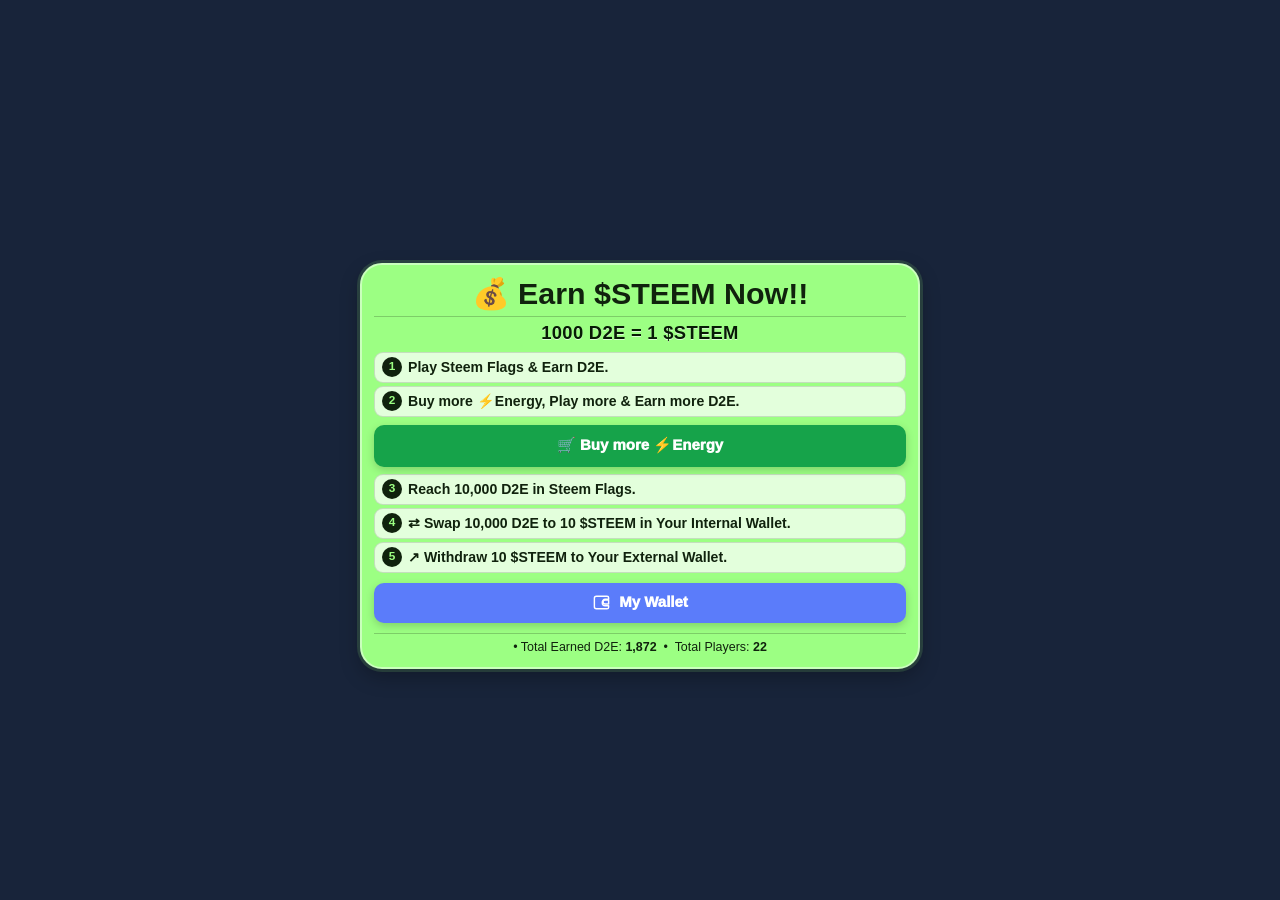
<file: earnsteem.html>
<!DOCTYPE html><html lang="en"><head><meta charset="UTF-8"><meta name="viewport" content="width=device-width, initial-scale=1.0"><title>Earn $STEEM Now!! - Steem Flags</title><style>*{box-sizing:border-box}
.earn-standalone{margin:0;min-height:100vh;display:flex;align-items:center;justify-content:center;padding:38px 6px 6px;font-family:Arial,Helvetica,sans-serif;background:#18243a;color:#fff}
.earn-card{width:100%;max-width:560px;padding:12px 12px;text-align:center;background:#9cff83;color:#10220d;border:2px solid #caffbd;border-radius:22px;box-shadow:0 0 0 3px rgba(156,255,131,.14),0 8px 20px rgba(0,0,0,.28)}
.earn-card h1{margin:0;font-size:clamp(1.35rem,5.5vw,1.9rem);font-weight:800;line-height:1.1}.earn-title-hr{border:0;border-top:1px solid rgba(16,34,13,.22);margin:5px 0 6px}
.rate{margin:5px 0 8px;font-size:clamp(1rem,4.2vw,1.15rem);font-weight:900;letter-spacing:.3px;color:#071b05;text-shadow:0 1px 0 rgba(255,255,255,.65);}
.steps{margin:0;padding:0;list-style:none;text-align:left;counter-reset:step;direction:ltr}.steps-third{counter-reset:step 2}.walletButton,.buyEnergyButton{width:100%}
.steps li{counter-increment:step;display:flex;align-items:flex-start;direction:ltr;gap:6px;min-width:0;margin:0 0 3px;padding:5px 7px;background:rgba(255,255,255,.72);border:1px solid rgba(16,34,13,.15);border-radius:9px;font-size:.88rem;font-weight:600;line-height:1.28;text-align:left}
.steps li::before{content:counter(step);order:0;flex:0 0 20px;height:20px;display:inline-flex;align-items:center;justify-content:center;margin-top:-1px;border-radius:50%;background:#10220d;color:#9cff83;font-size:.74rem;font-weight:900;line-height:1}
.steps li>span{order:1;min-width:0;flex:1}
.walletButton{display:inline-flex;align-items:center;justify-content:center;gap:8px;min-height:40px;min-width:145px;max-width:100%;margin:7px auto 5px;padding:8px 15px;border:0;border-radius:10px;background:#5b7cfa;color:#fff;text-align:center;text-decoration:none;font-size:15px;font-weight:950;line-height:1.25;white-space:normal;overflow-wrap:anywhere;box-shadow:0 3px 8px rgba(0,0,0,.18);cursor:pointer;touch-action:manipulation}
.buyEnergyButton{display:inline-flex;align-items:center;justify-content:center;min-height:42px;min-width:185px;max-width:100%;margin:5px auto 7px;padding:9px 15px;border:0;border-radius:10px;background:#16a34a;color:#fff;text-align:center;text-decoration:none;font-size:15px;font-weight:950;line-height:1.25;white-space:normal;overflow-wrap:anywhere;box-shadow:0 3px 8px rgba(0,0,0,.18);cursor:pointer;touch-action:manipulation}
.buyEnergyButton:hover{background:#15803d}.buyEnergyButton:focus-visible,.walletButton:focus-visible{outline:3px solid #10220d;outline-offset:3px}
.walletButton:hover{background:#4f70ed}.earn-card .walletIcon{width:19px;height:19px;fill:none;stroke:currentColor;stroke-width:1.8;stroke-linecap:round;stroke-linejoin:round}
.earn-card hr{border:0;border-top:1px solid rgba(16,34,13,.22);margin:5px 0}
.stats-wrap{width:100%;display:flex;justify-content:center;align-items:center;text-align:center;overflow:hidden}.earn-card .stats{width:100%;display:block;margin:0 auto;text-align:center;white-space:nowrap;font-size:.78rem;line-height:1.3}.earn-card .stats strong{font-weight:800}
@media(max-width:560px){.earn-standalone{padding:34px 5px 5px}.earn-card{padding:10px 9px;border-radius:16px}.earn-card h1{font-size:1.35rem}.rate{margin:3px 0 6px}.steps li{font-size:.82rem;padding:5px 6px;gap:6px;margin-bottom:2px;line-height:1.22}.steps li::before{flex-basis:20px;height:20px;font-size:.72rem}.walletButton{min-height:40px;min-width:145px;max-width:100%;margin:6px auto 4px;padding:8px 13px;font-size:15px;font-weight:950;line-height:1.25}.buyEnergyButton{min-height:42px;min-width:185px;max-width:100%;margin:4px auto 6px;padding:9px 13px;font-size:15px;font-weight:950;line-height:1.25}.earn-card .stats{font-size:.73rem;white-space:normal;overflow-wrap:anywhere;text-align:center}.stats-wrap{justify-content:center}}</style></head><body class="earn-standalone">
<main class="earn-card">
  <h1 data-i18n="earnCardTitle">💰 Earn $STEEM Now!!</h1>
  <hr class="earn-title-hr">
  <div class="rate" data-i18n="earnRate">1000 D2E = 1 $STEEM</div>
  <ol class="steps">
    <li><span data-i18n="earnStep1">Play Steem Flags &amp; Earn D2E.</span></li>
    <li><span data-i18n="earnStep2">Buy more ⚡Energy, Play more &amp; Earn more D2E.</span></li>
  </ol>
  <a class="buyEnergyButton" href="./shop.html" data-i18n="earnBuyEnergy">🛒 Buy more ⚡Energy</a>
  <ol class="steps steps-third" start="3">
    <li><span data-i18n="earnStep3">Reach 10,000 D2E in Steem Flags.</span></li>
    <li><span data-i18n="earnStep4">⇄ Swap 10,000 D2E to 10 $STEEM in Your Internal Wallet.</span></li>
    <li><span data-i18n="earnStep5">↗ Withdraw 10 $STEEM to Your External Wallet.</span></li>
  </ol>
  <a class="walletButton" href="./wallet.html"><svg class="walletIcon" viewBox="0 0 24 24" aria-hidden="true"><path d="M3 6.5A2.5 2.5 0 0 1 5.5 4H19a2 2 0 0 1 2 2v2h-4.5A3.5 3.5 0 0 0 13 11.5v1A3.5 3.5 0 0 0 16.5 16H21v2a2 2 0 0 1-2 2H5.5A2.5 2.5 0 0 1 3 17.5v-11Z"/><path d="M21 9h-4.5a2.5 2.5 0 0 0 0 5H21V9Z"/></svg><span data-i18n="earnWallet">My Wallet</span></a>
  <hr>
  <div class="stats-wrap"><div class="stats">• <span data-i18n="earnTotalD2E">Total Earned D2E:</span> <strong data-earn-stats="total-earned">1,872</strong>&nbsp;&nbsp;•&nbsp;&nbsp;<span data-i18n="earnTotalPlayers">Total Players:</span> <strong data-earn-stats="total-players">22</strong></div></div>
</main>
<script type="module">import {applyLanguage,getLanguage} from "./js/i18n.js?v=20261008-earn-i18n-03";import {loadEarnSteemStats} from "./js/earn-steem-stats.js?v=20261007-01";const lang=getLanguage();applyLanguage(document,lang);document.title=`${document.querySelector('[data-i18n="earnCardTitle"]')?.textContent||"Earn $STEEM Now!!"} - Steem Flags`;loadEarnSteemStats();window.addEventListener("languagechange",()=>{const current=getLanguage();applyLanguage(document,current);document.title=`${document.querySelector('[data-i18n="earnCardTitle"]')?.textContent||"Earn $STEEM Now!!"} - Steem Flags`});</script></body></html>
</file>
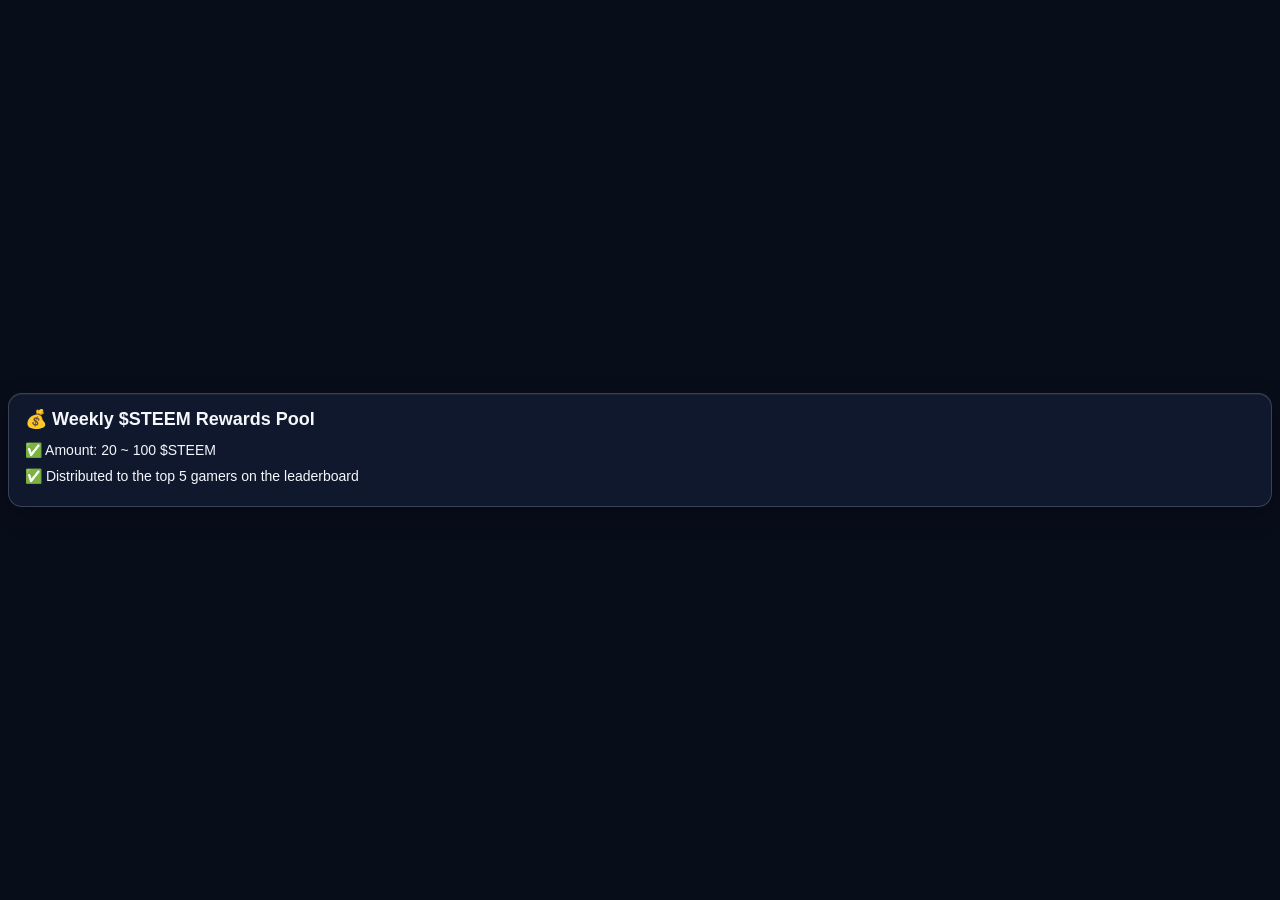
<file: steemrewardpool.html>
<!doctype html>
<html lang="en">
<head>
  <meta charset="utf-8">
  <meta name="viewport" content="width=device-width, initial-scale=1, viewport-fit=cover">
  <title>Weekly $STEEM Rewards Pool</title>
  <style>
    :root { color-scheme: dark; }
    * { box-sizing: border-box; }
    html, body { margin: 0; min-height: 100%; font-family: Arial, Helvetica, sans-serif; background: #080d1a; color: #f5f7fb; }
    body { min-height: 100vh; display: flex; align-items: center; justify-content: center; padding: 8px; }
    .reward-card { width: 100%; padding: 14px 16px; border: 1px solid rgba(255,255,255,.18); border-radius: 14px; background: rgba(17,26,48,.94); box-shadow: 0 8px 24px rgba(0,0,0,.25), inset 0 1px 0 rgba(255,255,255,.05); }
    h1 { margin: 0 0 10px; font-size: 18px; line-height: 1.3; font-weight: 700; }
    .item { margin: 6px 0; font-size: 14px; line-height: 1.4; font-weight: 500; }
  </style>
</head>
<body>
  <main class="reward-card" aria-label="Weekly STEEM Rewards Pool">
    <h1>💰 Weekly $STEEM Rewards Pool</h1>
    <div class="item">✅ Amount: 20 ~ 100 $STEEM</div>
    <div class="item">✅ Distributed to the top 5 gamers on the leaderboard</div>
  </main>
</body>
</html>
</file>
